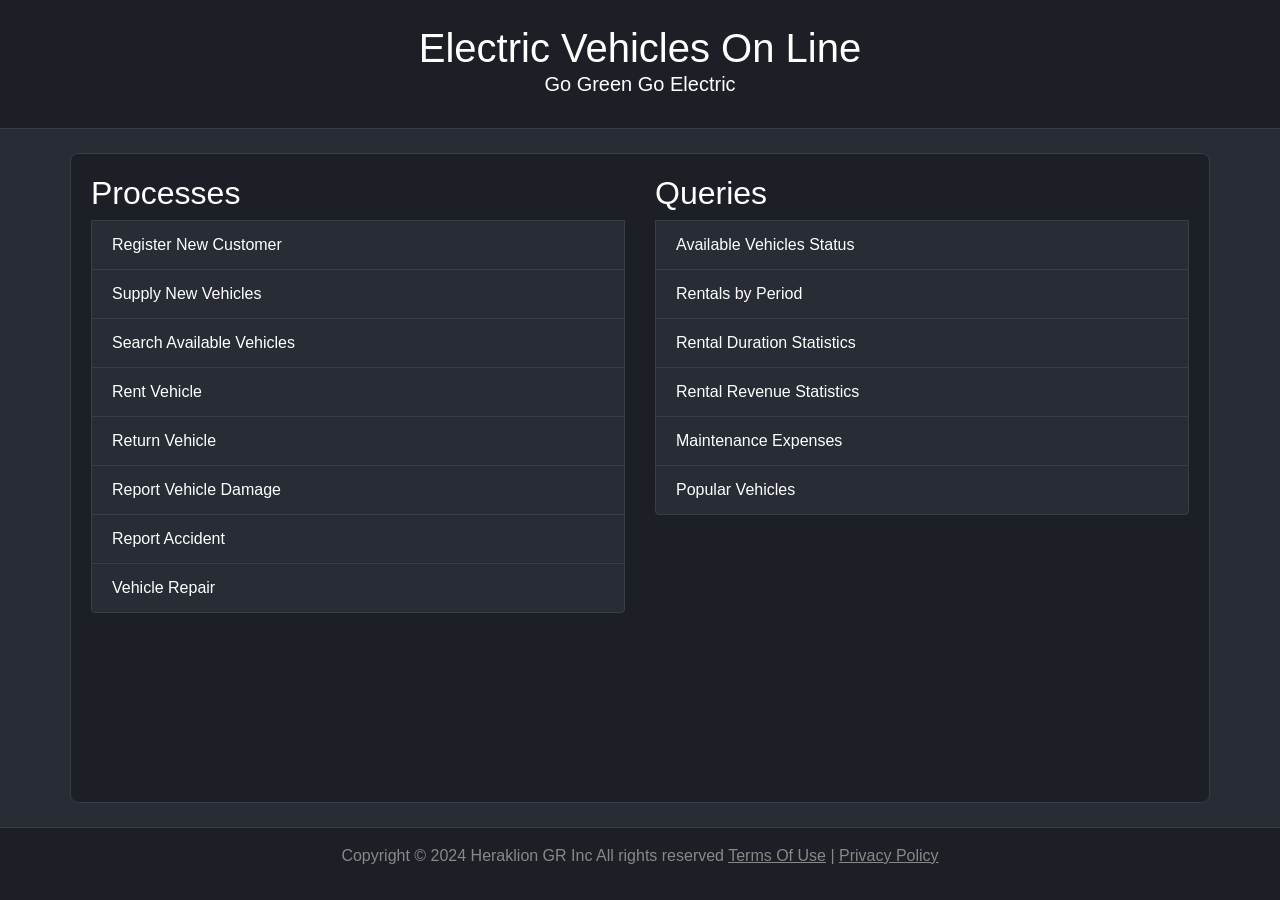
<file: src/main/webapp/index.html>
<!DOCTYPE html>
<html lang="en">

<head>
    <meta charset="UTF-8">
    <meta name="viewport" content="width=device-width, initial-scale=1.0">
    <link rel="stylesheet" href="https://stackpath.bootstrapcdn.com/bootstrap/4.3.1/css/bootstrap.min.css">
    <link rel="stylesheet" href="default.css">
    <title>Electric Vehicles On Line</title>
</head>

<body>

<header class="header text-white text-center py-4" style="background-color: #1c1f26;">
    <h1>Electric Vehicles On Line</h1>
    <h5> Go Green Go Electric </h5>
</header>

<div class="container mt-4">
    <div class="row">
        <div class="col-md-6">
            <h2>Processes</h2>
            <a class="list-group-item list-group-item-action" href="register-customer.html">Register New Customer</a>
            <a class="list-group-item list-group-item-action" href="supply-new-vehicles.html">Supply New Vehicles</a>
            <a class="list-group-item list-group-item-action" href="search-available-vehicles.html">Search Available Vehicles</a>
            <a class="list-group-item list-group-item-action" href="rent-vehicle.html">Rent Vehicle</a>
            <a class="list-group-item list-group-item-action" href="return-vehicle.html">Return Vehicle</a>
            <a class="list-group-item list-group-item-action" href="report-damage.html">Report Vehicle Damage</a>
            <a class="list-group-item list-group-item-action" href="report-accident.html">Report Accident</a>
            <a class="list-group-item list-group-item-action" href="vehicle-repair.html">Vehicle Repair</a>
        </div>

        <div class="col-md-6">
            <h2>Queries</h2>
            <a class="list-group-item list-group-item-action" href="available-vehicles-status.html">Available Vehicles Status</a>
            <a class="list-group-item list-group-item-action" href="rentals-by-period.html">Rentals by Period</a>
            <a class="list-group-item list-group-item-action" href="rental-duration-stats.html">Rental Duration Statistics</a>
            <a class="list-group-item list-group-item-action" href="rental-revenue-stats.html">Rental Revenue Statistics</a>
            <a class="list-group-item list-group-item-action" href="maintenance-expenses.html">Maintenance Expenses</a>
            <a class="list-group-item list-group-item-action" href="popular-vehicles.html">Popular Vehicles</a>
        </div>
    </div>
</div>

<footer class="footer text-white text-center py-3 mt-4" style="background-color: #1c1f26;">
    <p class="footer-text">Copyright &copy; 2024 Heraklion GR Inc All rights reserved
        <u class="footer-text">Terms Of Use</u> |
        <u class="footer-text">Privacy Policy</u>
    </p>
</footer>

</body>

</html>
</file>
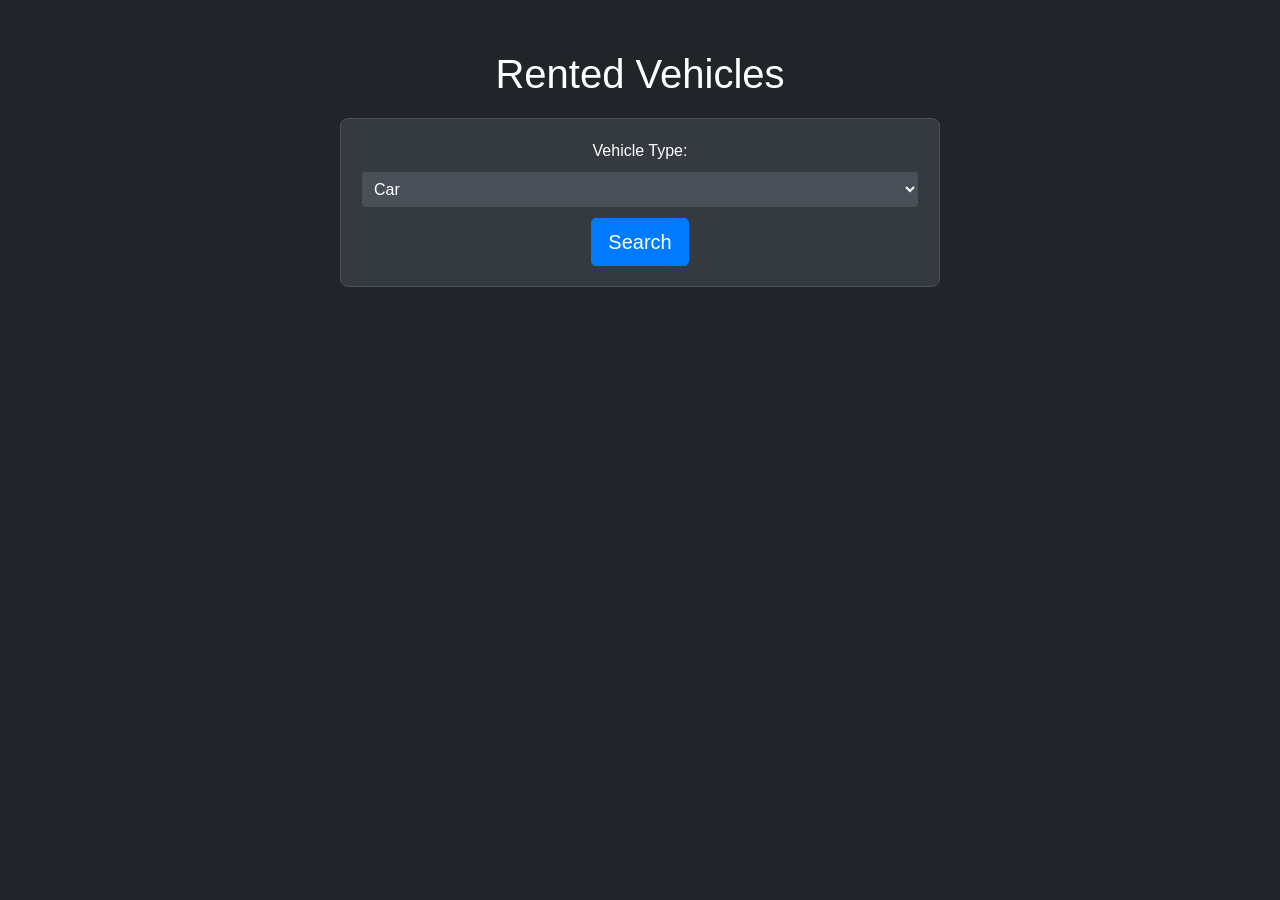
<file: src/main/webapp/available-vehicles-status.html>
<!DOCTYPE html>
<html lang="en">

<head>
    <meta charset="UTF-8">
    <meta name="viewport" content="width=device-width, initial-scale=1.0">
    <title>Rented Vehicles</title>
    <link rel="stylesheet" href="https://stackpath.bootstrapcdn.com/bootstrap/4.3.1/css/bootstrap.min.css">
    <link rel="stylesheet" href="style.css">
</head>

<body>
	<div class="container">
        <h1>Rented Vehicles</h1>
        <form action="/model/AvailableVehiclesServlet" method="post">
    		<label for="vehicleType">Vehicle Type:</label>
    		<select id="vehicleType" name="vehicleType" required>
        		<option value="Car" selected>Car</option>
        		<option value="Motorbike">Motorbike</option>
        		<option value="Scooter">Scooter</option>
        		<option value="Bicycle">Bicycle</option>
    		</select>
            <button type="submit" class="btn btn-primary btn-lg">Search</button>
        </form>
    </div>
</body>

</html>
</file>
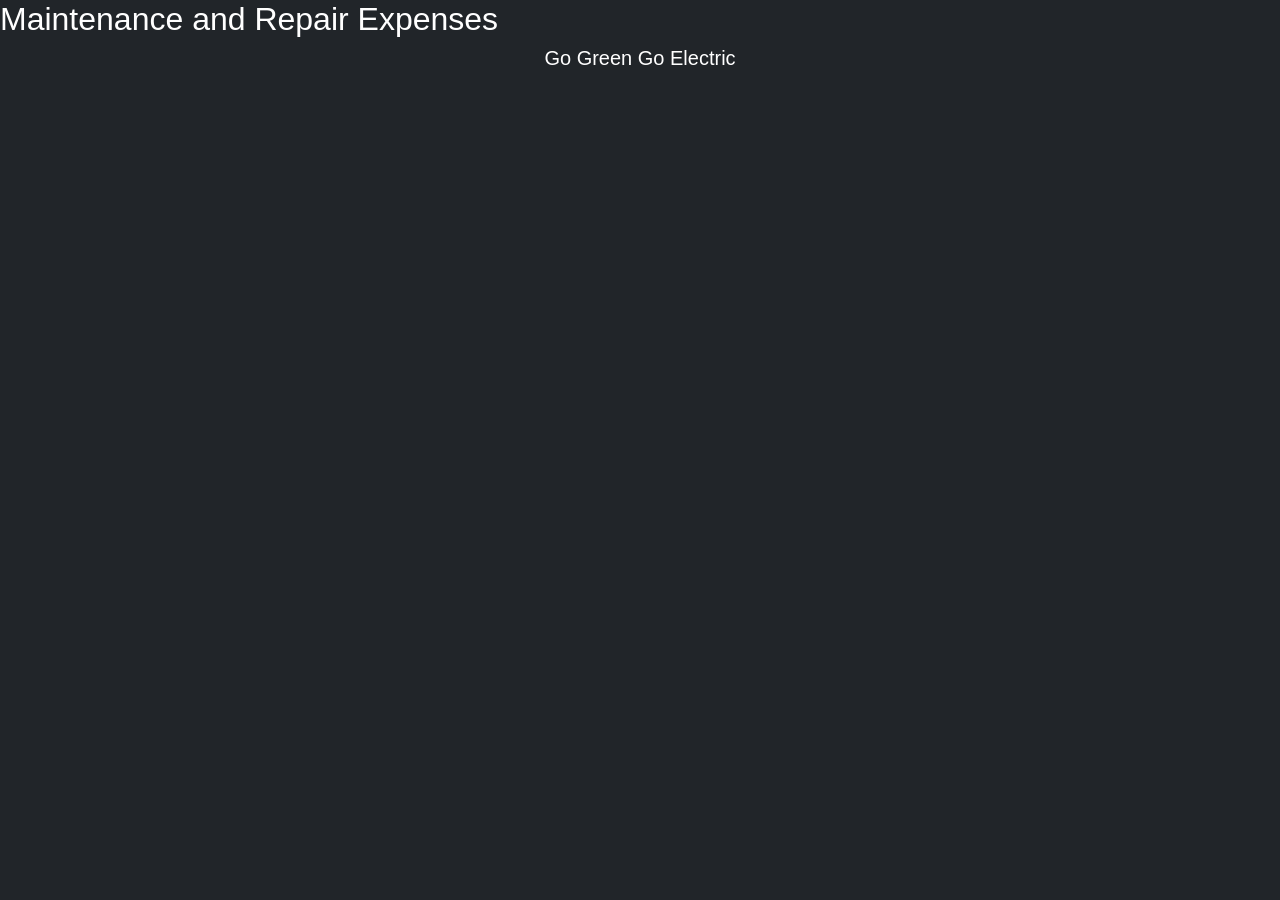
<file: src/main/webapp/maintenance-expenses.html>
<!DOCTYPE html>
<html lang="en">
<head>
    <meta charset="UTF-8">
    <meta name="viewport" content="width=device-width, initial-scale=1.0">
    <title>Maintenance and Repair Expenses</title>
    <link rel="stylesheet" href="https://stackpath.bootstrapcdn.com/bootstrap/4.3.1/css/bootstrap.min.css">
    <link rel="stylesheet" href="style.css">
</head>
<body>
<h2>Maintenance and Repair Expenses</h2>
<h5>Go Green Go Electric</h5>

<div class="expenses-container">
    <!-- Dynamic content will be added here -->
    <!--
    <div class="expenses-item">
        <h3>Time Period</h3>
        <p>Total Expenses: $5000</p>
    </div>
    -->
</div>
</body>
</html>
</file>
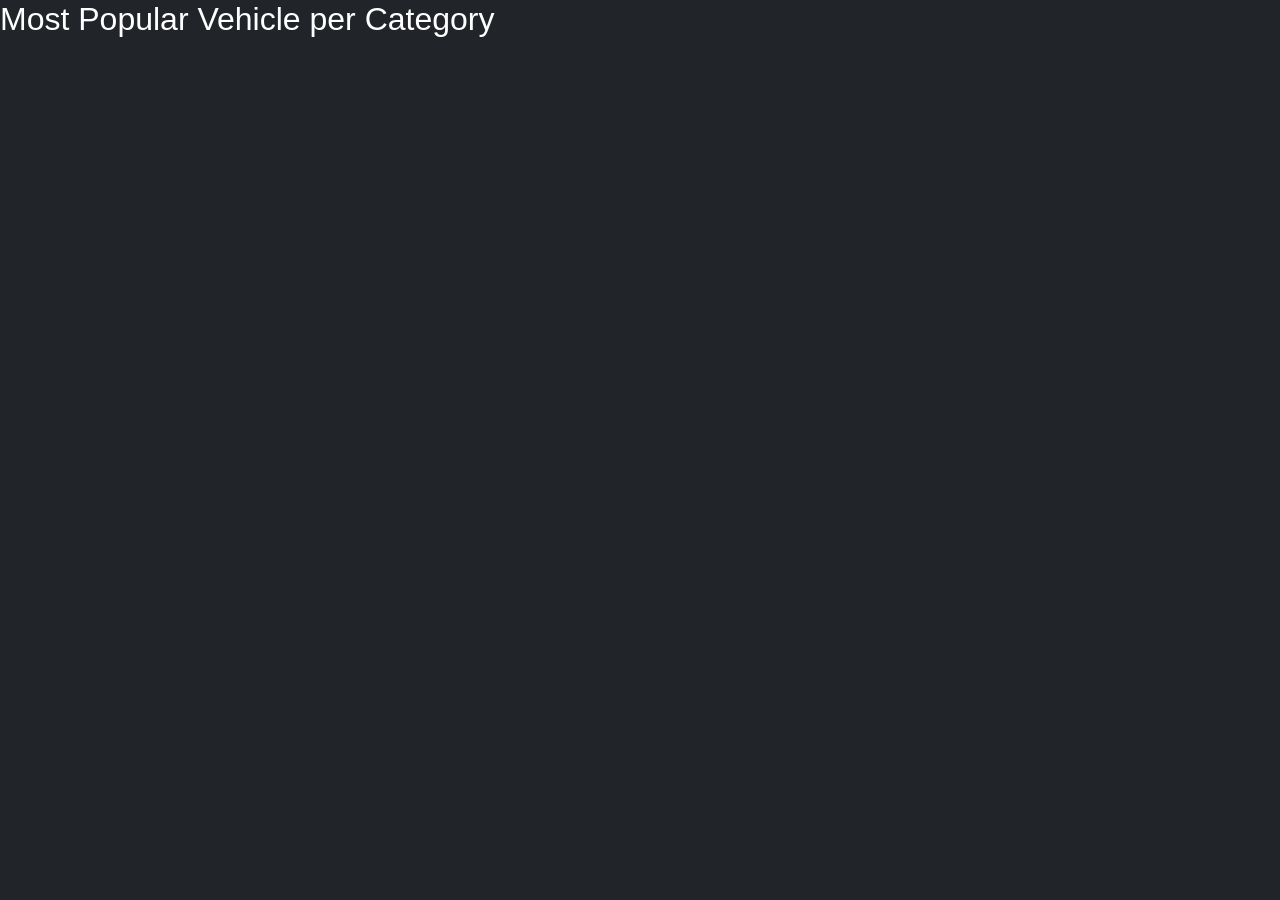
<file: src/main/webapp/popular-vehicles.html>
<!DOCTYPE html>
<html lang="en">
<head>
    <meta charset="UTF-8">
    <meta name="viewport" content="width=device-width, initial-scale=1.0">
    <title>Most Popular Vehicle per Category</title>
    <link rel="stylesheet" href="https://stackpath.bootstrapcdn.com/bootstrap/4.3.1/css/bootstrap.min.css">
    <link rel="stylesheet" href="style.css">
</head>
<body>
<h2>Most Popular Vehicle per Category</h2>

<div class="popular-vehicles-container">
    <!-- Dynamic content will be added here -->
    <!--
    <div class="popular-vehicle-item">
        <h3>Category Name</h3>
        <p>Most Popular Vehicle: Vehicle Name</p>
        <p>Rentals: 10 times</p>
    </div>
    -->
</div>
</body>
</html>
</file>
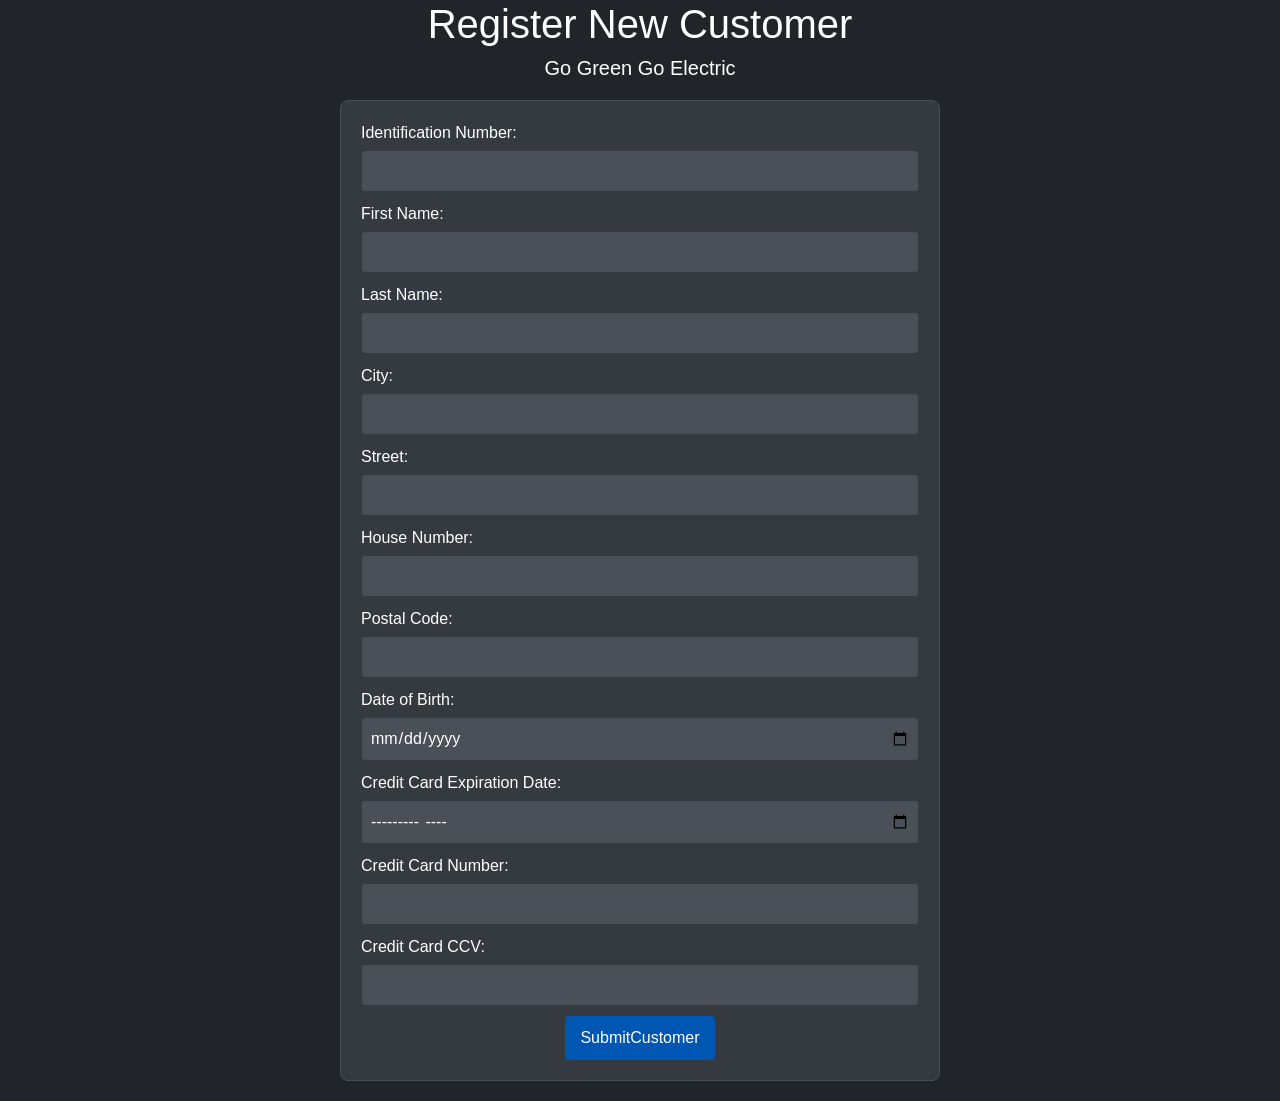
<file: src/main/webapp/register-customer.html>
<!DOCTYPE html>
<html lang="en">

<head>
    <meta charset="UTF-8">
    <meta name="viewport" content="width=device-width, initial-scale=1.0">
    <title>Register New Customer</title>
    <link rel="stylesheet" href="https://stackpath.bootstrapcdn.com/bootstrap/4.3.1/css/bootstrap.min.css">
    <link rel="stylesheet" href="style.css">
</head>

<body>
<h1>Register New Customer</h1>
<h5>Go Green Go Electric</h5>

<form id=CustomerForm action="/model/CustomerServelet" method="post">
    <!-- Left Column -->
    <div class="form-column">
        <label for="clientIdentification">Identification Number:</label>
        <input type="text" id="clientIdentification" name="clientIdentification" required>

        <label for="clientFirstName">First Name:</label>
        <input type="text" id="clientFirstName" name="clientFirstName" required>

        <label for="clientLastName">Last Name:</label>
        <input type="text" id="clientLastName" name="clientLastName" required>

        <label for="clientCity">City:</label>
        <input type="text" id="clientCity" name="clientCity" required>

        <label for="clientStreet">Street:</label>
        <input type="text" id="clientStreet" name="clientStreet" required>

        <label for="clientHouseNumber">House Number:</label>
        <input type="text" id="clientHouseNumber" name="clientHouseNumber" required>

        <label for="clientPostalCode">Postal Code:</label>
        <input type="text" id="clientPostalCode" name="clientPostalCode" required>
    </div>

    <!-- Right Column -->
    <div class="form-column">
        <label>Date of Birth:</label>
        <input type="date" id="clientBirthDate" name="clientBirthDate" required>

        <label for="clientCreditCardExpDate">Credit Card Expiration Date:</label>
        <input type="month" id="clientCreditCardExpDate" name="clientCreditCardExpDate" required>

        <label for="clientCreditCardNumber">Credit Card Number:</label>
        <input type="text" id="clientCreditCardNumber" name="clientCreditCardNumber" required>

        <label for="clientCreditCardCCV">Credit Card CCV:</label>
        <input type="text" id="clientCreditCardCCV" name="clientCreditCardCCV" required>
    </div>

	<button type="submit" name="Submit">SubmitCustomer</button>
</form>
</body>

</html>
</file>
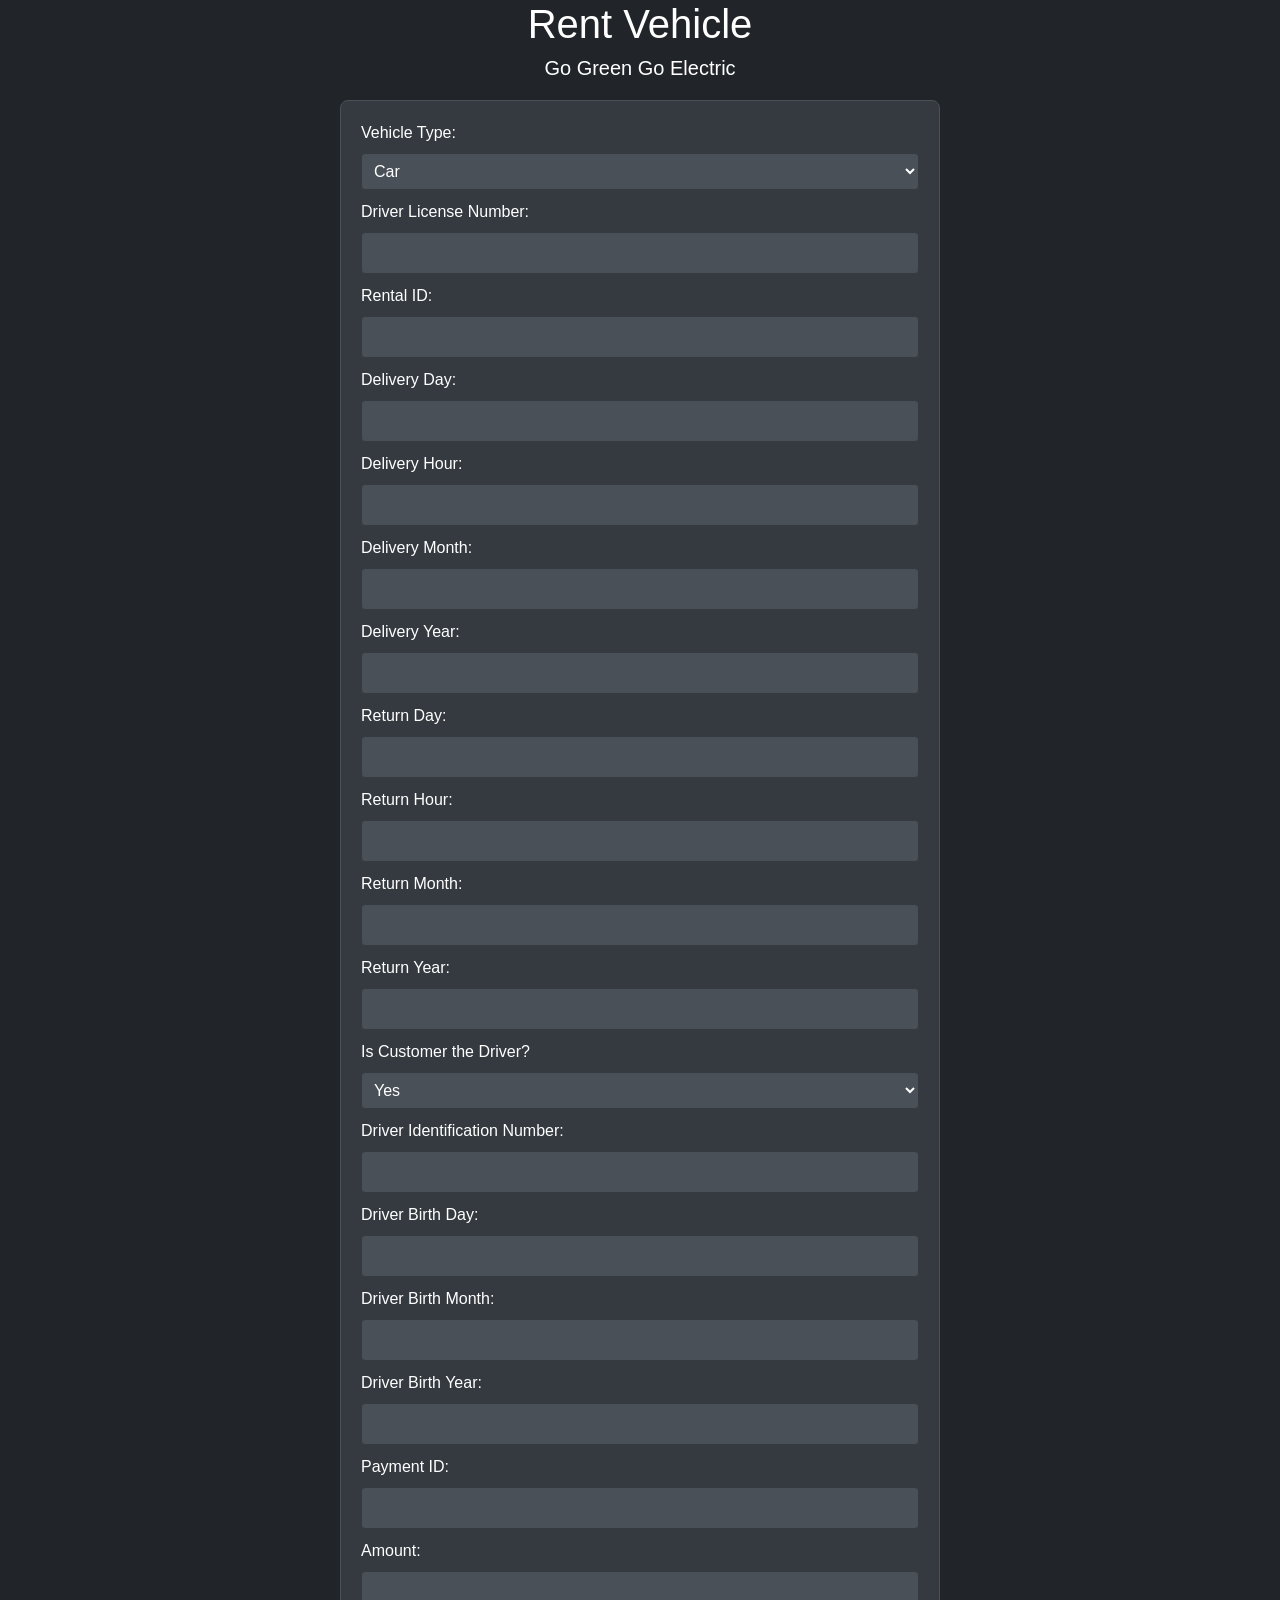
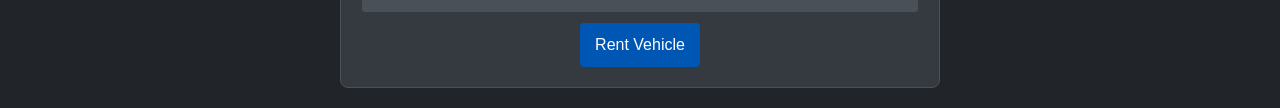
<file: src/main/webapp/rent-vehicle.html>
<!DOCTYPE html>
<html lang="en">

<head>
    <meta charset="UTF-8">
    <meta name="viewport" content="width=device-width, initial-scale=1.0">
    <title>Rent Vehicle</title>
    <link rel="stylesheet" href="https://stackpath.bootstrapcdn.com/bootstrap/4.3.1/css/bootstrap.min.css">
    <link rel="stylesheet" href="style.css">
</head>

<body>
<h1>Rent Vehicle</h1>
<h5>Go Green Go Electric</h5>

<form action="/process-rental" method="post">
    <label for="vehicleType">Vehicle Type:</label>
    <select id="vehicleType" name="vehicleType" required>
        <option value="Car">Car</option>
        <option value="Motorbike">Motorbike</option>
    </select>

    <label for="driverLicenseNumber">Driver License Number:</label>
    <input type="text" id="driverLicenseNumber" name="driverLicenseNumber" required>

    <label for="rentalId">Rental ID:</label>
    <input type="text" id="rentalId" name="rentalId" required>

    <label for="deliveryDay">Delivery Day:</label>
    <input type="text" id="deliveryDay" name="deliveryDay" required>

    <label for="deliveryHour">Delivery Hour:</label>
    <input type="text" id="deliveryHour" name="deliveryHour" required>

    <label for="deliveryMonth">Delivery Month:</label>
    <input type="text" id="deliveryMonth" name="deliveryMonth" required>

    <label for="deliveryYear">Delivery Year:</label>
    <input type="text" id="deliveryYear" name="deliveryYear" required>

    <label for="returnDay">Return Day:</label>
    <input type="text" id="returnDay" name="returnDay" required>

    <label for="returnHour">Return Hour:</label>
    <input type="text" id="returnHour" name="returnHour" required>

    <label for="returnMonth">Return Month:</label>
    <input type="text" id="returnMonth" name="returnMonth" required>

    <label for="returnYear">Return Year:</label>
    <input type="text" id="returnYear" name="returnYear" required>

    <label for="isCustomerDriver">Is Customer the Driver?</label>
    <select id="isCustomerDriver" name="isCustomerDriver" required>
        <option value="Yes">Yes</option>
        <option value="No">No</option>
    </select>

    <label for="driverIdentificationNumber">Driver Identification Number:</label>
    <input type="text" id="driverIdentificationNumber" name="driverIdentificationNumber">

    <label for="driverBirthDay">Driver Birth Day:</label>
    <input type="text" id="driverBirthDay" name="driverBirthDay">

    <label for="driverBirthMonth">Driver Birth Month:</label>
    <input type="text" id="driverBirthMonth" name="driverBirthMonth">

    <label for="driverBirthYear">Driver Birth Year:</label>
    <input type="text" id="driverBirthYear" name="driverBirthYear">

    <label for="paymentId">Payment ID:</label>
    <input type="text" id="paymentId" name="paymentId" required>

    <label for="amount">Amount:</label>
    <input type="text" id="amount" name="amount" required>

    <button type="submit">Rent Vehicle</button>
</form>
</body>

</html>
</file>
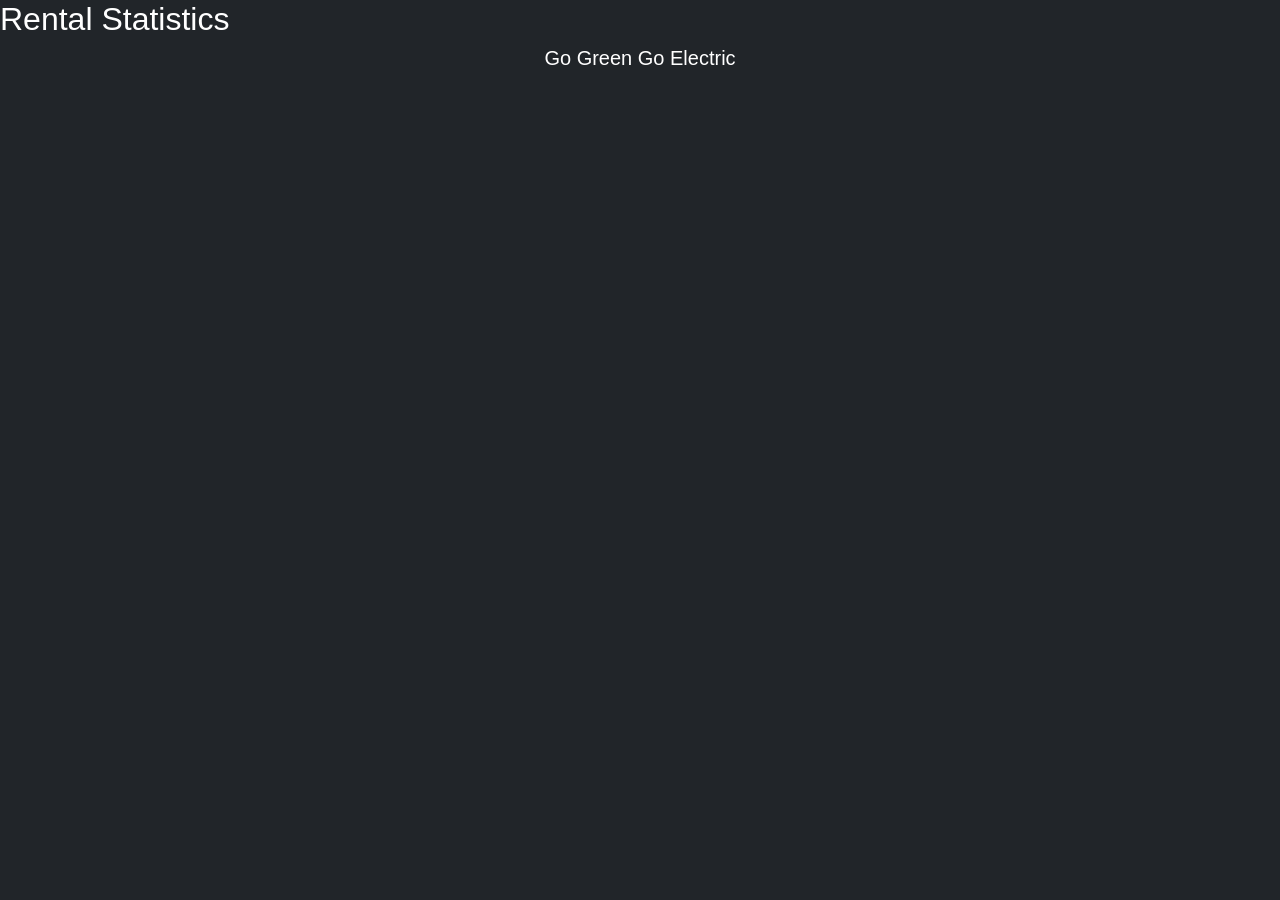
<file: src/main/webapp/rental-duration-stats.html>
<!DOCTYPE html>
<html lang="en">
<head>
  <meta charset="UTF-8">
  <meta name="viewport" content="width=device-width, initial-scale=1.0">
  <title>Rental Statistics</title>
  <link rel="stylesheet" href="https://stackpath.bootstrapcdn.com/bootstrap/4.3.1/css/bootstrap.min.css">
  <link rel="stylesheet" href="style.css">
</head>
<body>
<h2>Rental Statistics</h2>
<h5>Go Green Go Electric</h5>

<div class="statistics-container">
  <!-- Dynamic content will be added here -->
  <!-- Example statistics item -->
  <!--
  <div class="statistics-item">
      <h3>Vehicle Category</h3>
      <p>Maximum Duration: 10 days</p>
      <p>Minimum Duration: 2 days</p>
      <p>Average Duration: 6 days</p>
  </div>
  -->
</div>
</body>
</html>
</file>
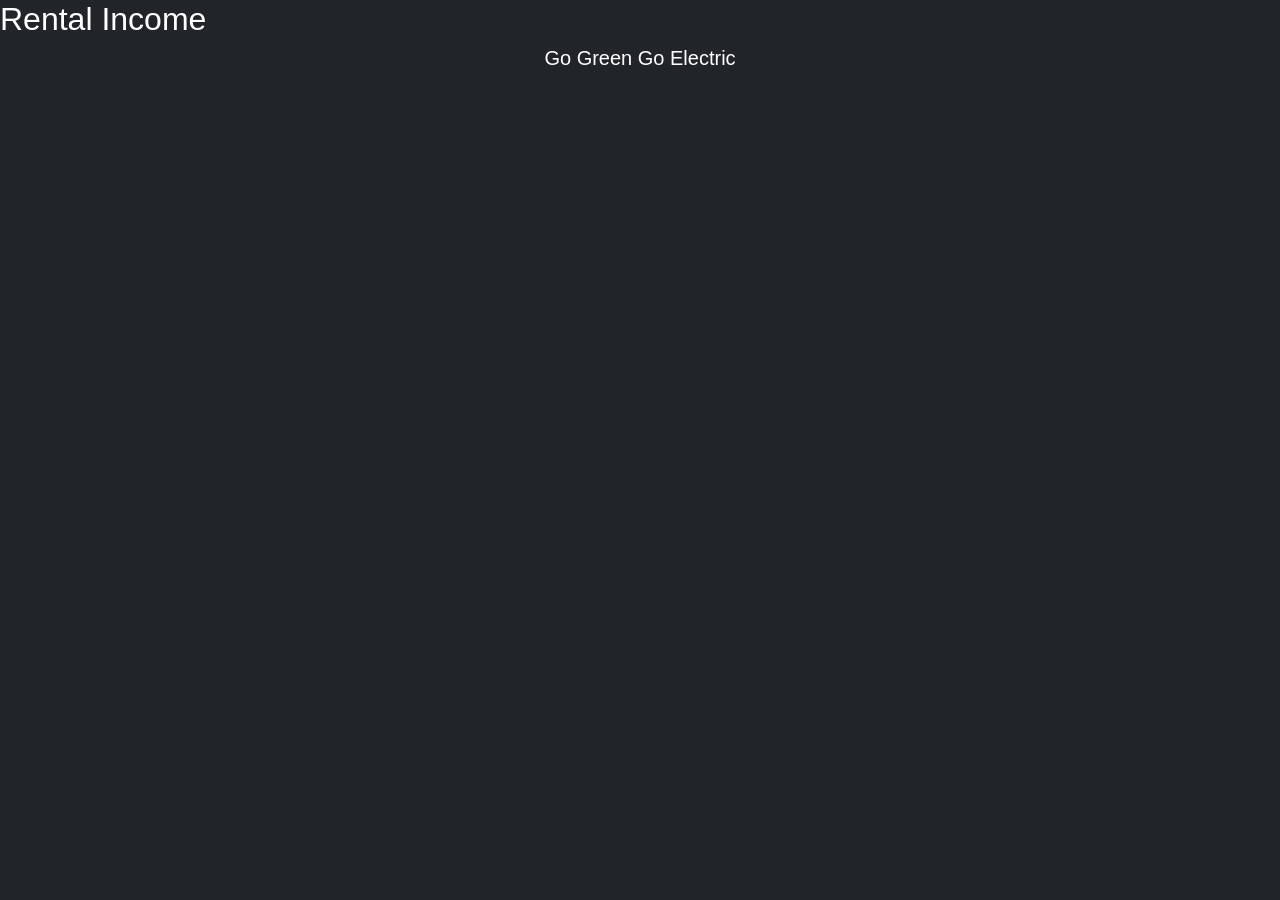
<file: src/main/webapp/rental-revenue-stats.html>
<!DOCTYPE html>
<html lang="en">
<head>
    <meta charset="UTF-8">
    <meta name="viewport" content="width=device-width, initial-scale=1.0">
    <title>Rental Income</title>
    <link rel="stylesheet" href="https://stackpath.bootstrapcdn.com/bootstrap/4.3.1/css/bootstrap.min.css">
    <link rel="stylesheet" href="style.css">
</head>
<body>
<h2>Rental Income</h2>
<h5>Go Green Go Electric</h5>

<div class="income-container">
    <!-- Dynamic content will be added here -->
    <!--
    <div class="income-item">
        <h3>Time Period</h3>
        <p>Category 1: $1000</p>
        <p>Category 2: $1500</p>
        <p>Category 3: $800</p>
    </div>
    -->
</div>
</body>
</html>
</file>
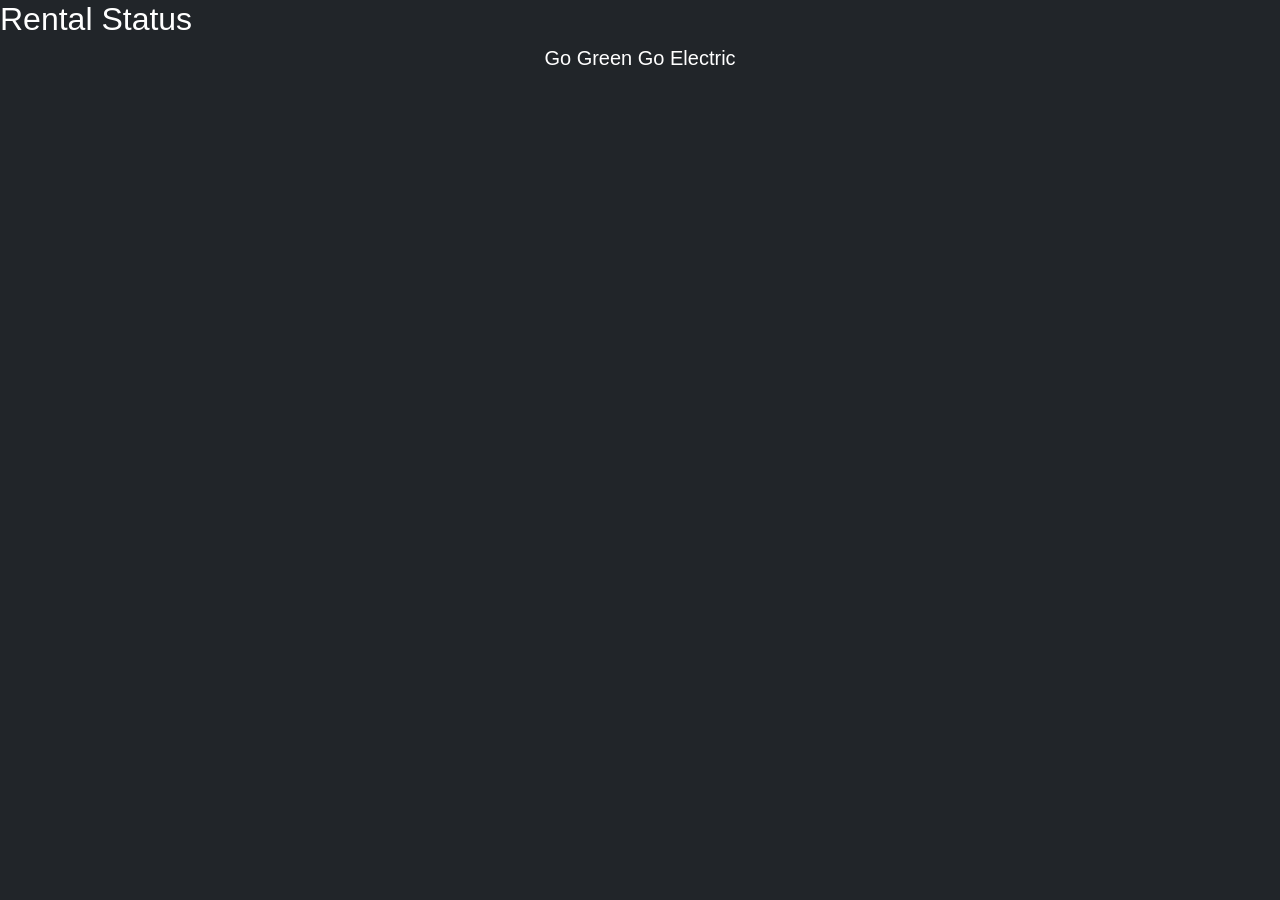
<file: src/main/webapp/rentals-by-period.html>
<!DOCTYPE html>
<html lang="en">
<head>
    <meta charset="UTF-8">
    <meta name="viewport" content="width=device-width, initial-scale=1.0">
    <title>Rental Status</title>
    <link rel="stylesheet" href="https://stackpath.bootstrapcdn.com/bootstrap/4.3.1/css/bootstrap.min.css">
    <link rel="stylesheet" href="style.css">
</head>
<body>
<h2>Rental Status</h2>
<h5>Go Green Go Electric</h5>

<div class="rental-container">
    <!-- Dynamic content will be added here -->

</div>
</body>
</html>
</file>
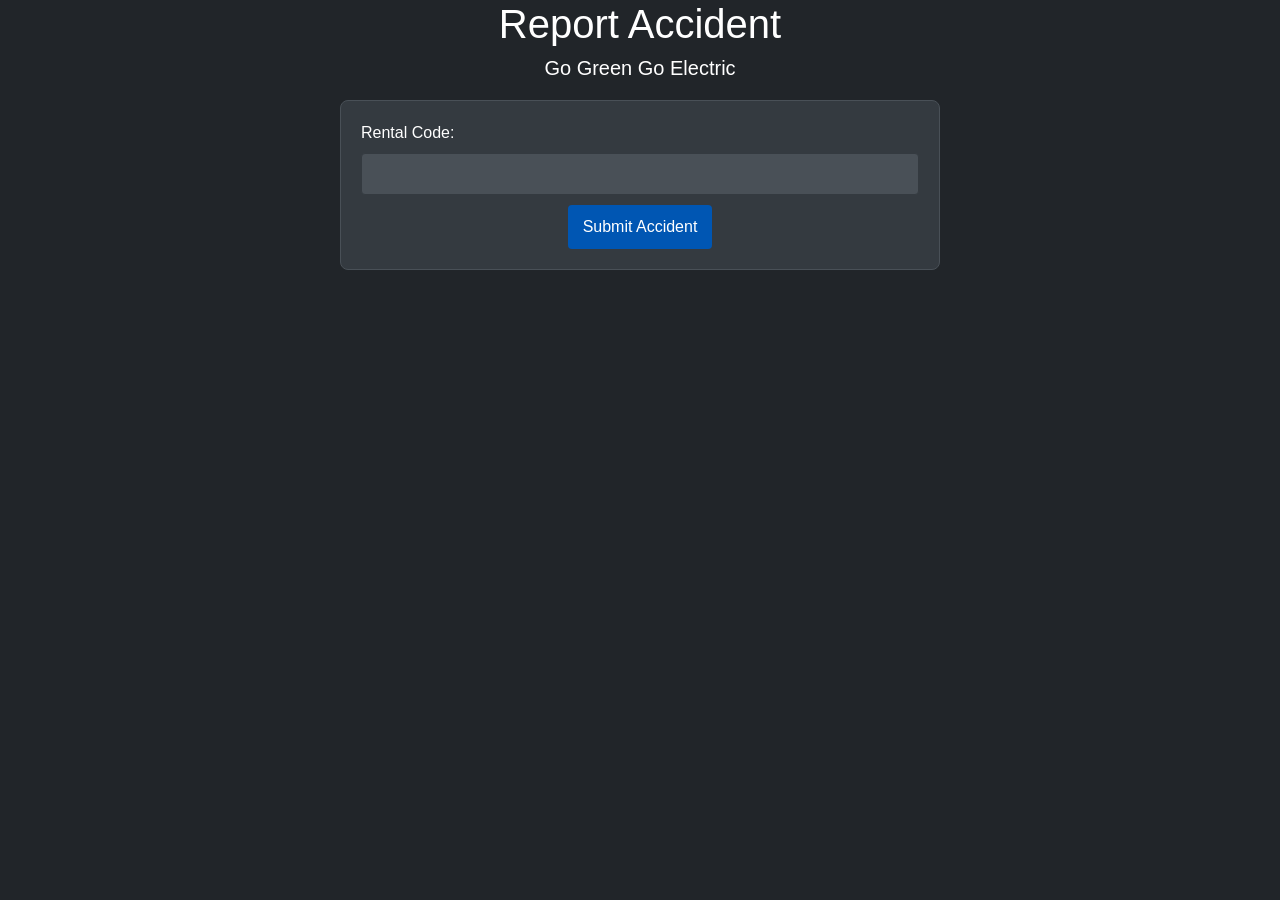
<file: src/main/webapp/report-accident.html>
<!DOCTYPE html>
<html lang="en">
<head>
    <meta charset="UTF-8">
    <meta name="viewport" content="width=device-width, initial-scale=1.0">
    <title>Report Accident</title>
    <link rel="stylesheet" href="https://stackpath.bootstrapcdn.com/bootstrap/4.3.1/css/bootstrap.min.css">
    <link rel="stylesheet" href="style.css">
</head>
<body>
<h1>Report Accident</h1>
<h5>Go Green Go Electric</h5>

<form action="/process-accident-report" method="post">
    <label for="rentalId">Rental Code:</label>
    <input type="text" id="rentalId" name="rentalId" required>

    <button type="submit">Submit Accident</button>
</form>
</body>
</html>
</file>
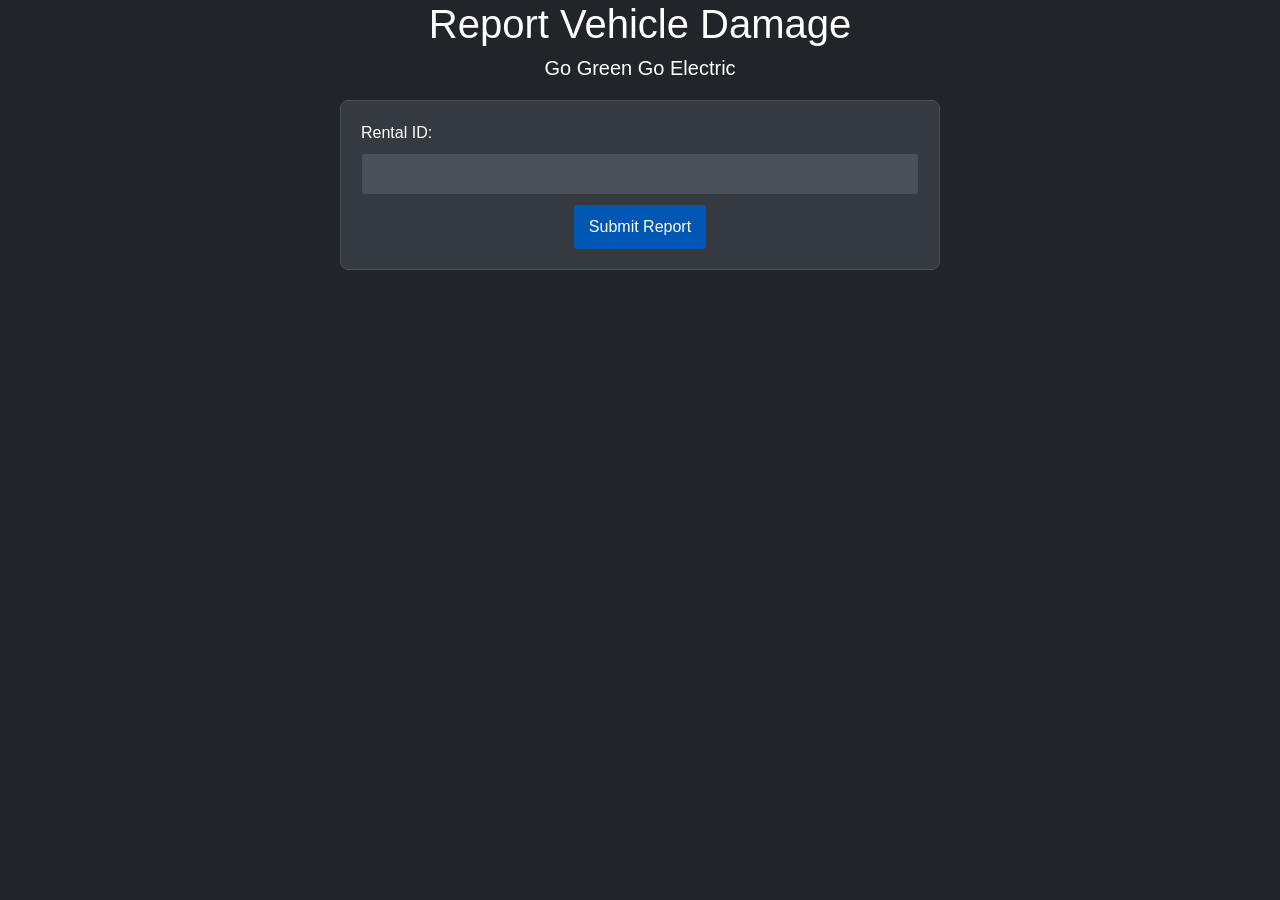
<file: src/main/webapp/report-damage.html>
<!DOCTYPE html>
<html lang="en">
<head>
    <meta charset="UTF-8">
    <meta name="viewport" content="width=device-width, initial-scale=1.0">
    <title>Report Vehicle Damage</title>
    <link rel="stylesheet" href="https://stackpath.bootstrapcdn.com/bootstrap/4.3.1/css/bootstrap.min.css">
    <link rel="stylesheet" href="style.css">
</head>
<body>
<h1>Report Vehicle Damage</h1>
<h5>Go Green Go Electric</h5>

<form action="/process-damage-report" method="post">
    <label for="rentalId">Rental ID:</label>
    <input type="text" id="rentalId" name="rentalId" required>


    <button type="submit">Submit Report</button>
</form>
</body>
</html>
</file>
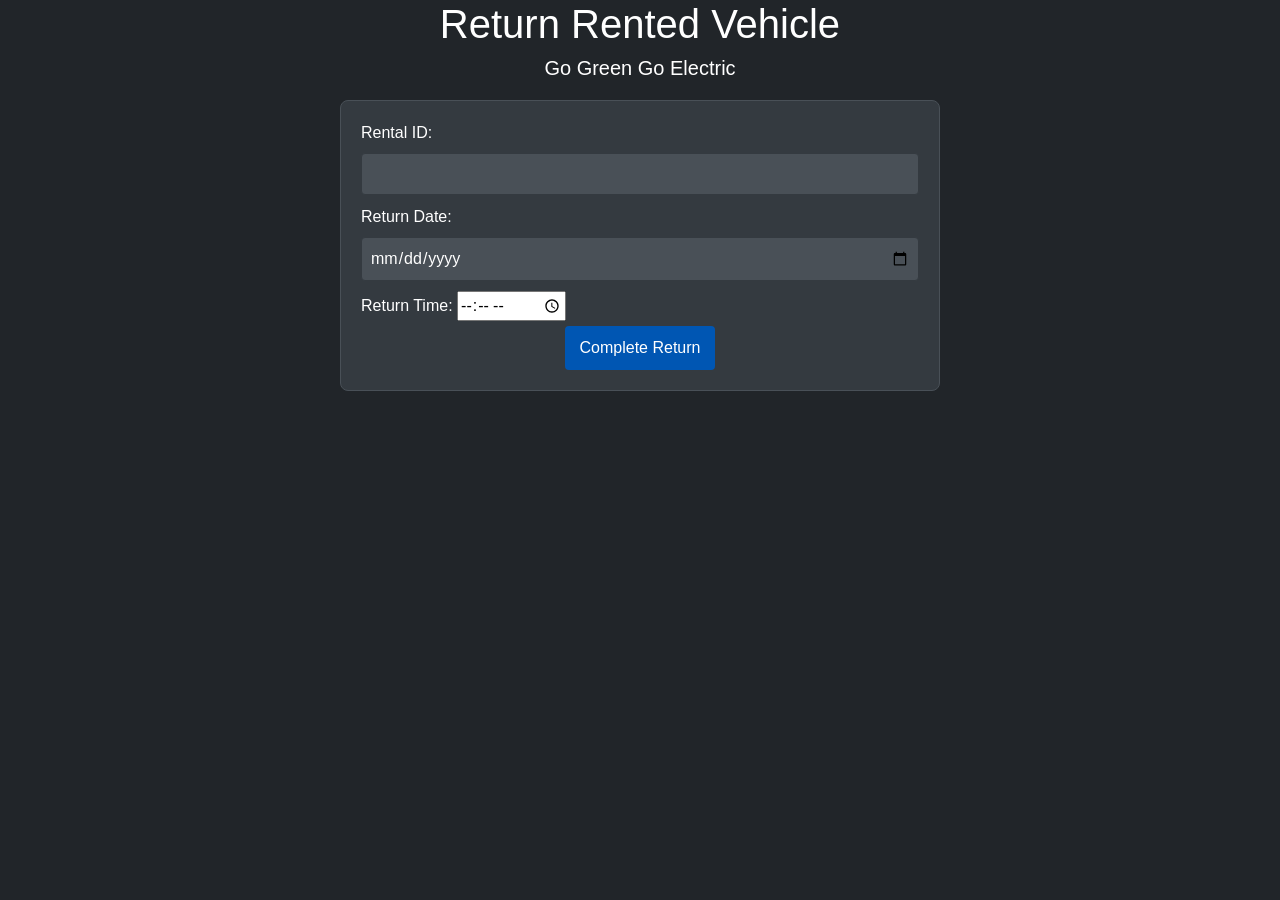
<file: src/main/webapp/return-vehicle.html>
<!DOCTYPE html>
<html lang="en">
<head>
    <meta charset="UTF-8">
    <meta name="viewport" content="width=device-width, initial-scale=1.0">
    <title>Return Rented Vehicle</title>
    <link rel="stylesheet" href="https://stackpath.bootstrapcdn.com/bootstrap/4.3.1/css/bootstrap.min.css">
    <link rel="stylesheet" href="style.css">
</head>
<body>
<h1>Return Rented Vehicle</h1>
<h5>Go Green Go Electric</h5>

<form action="/process-return" method="post">
    <label for="rentalId">Rental ID:</label>
    <input type="text" id="rentalId" name="rentalId" required>

    <label for="returnDate">Return Date:</label>
    <input type="date" id="returnDate" name="returnDate" required>

    <label for="returnTime">Return Time:</label>
    <input type="time" id="returnTime" name="returnTime" required>

    <button type="submit">Complete Return</button>
</form>
</body>
</html>
</file>
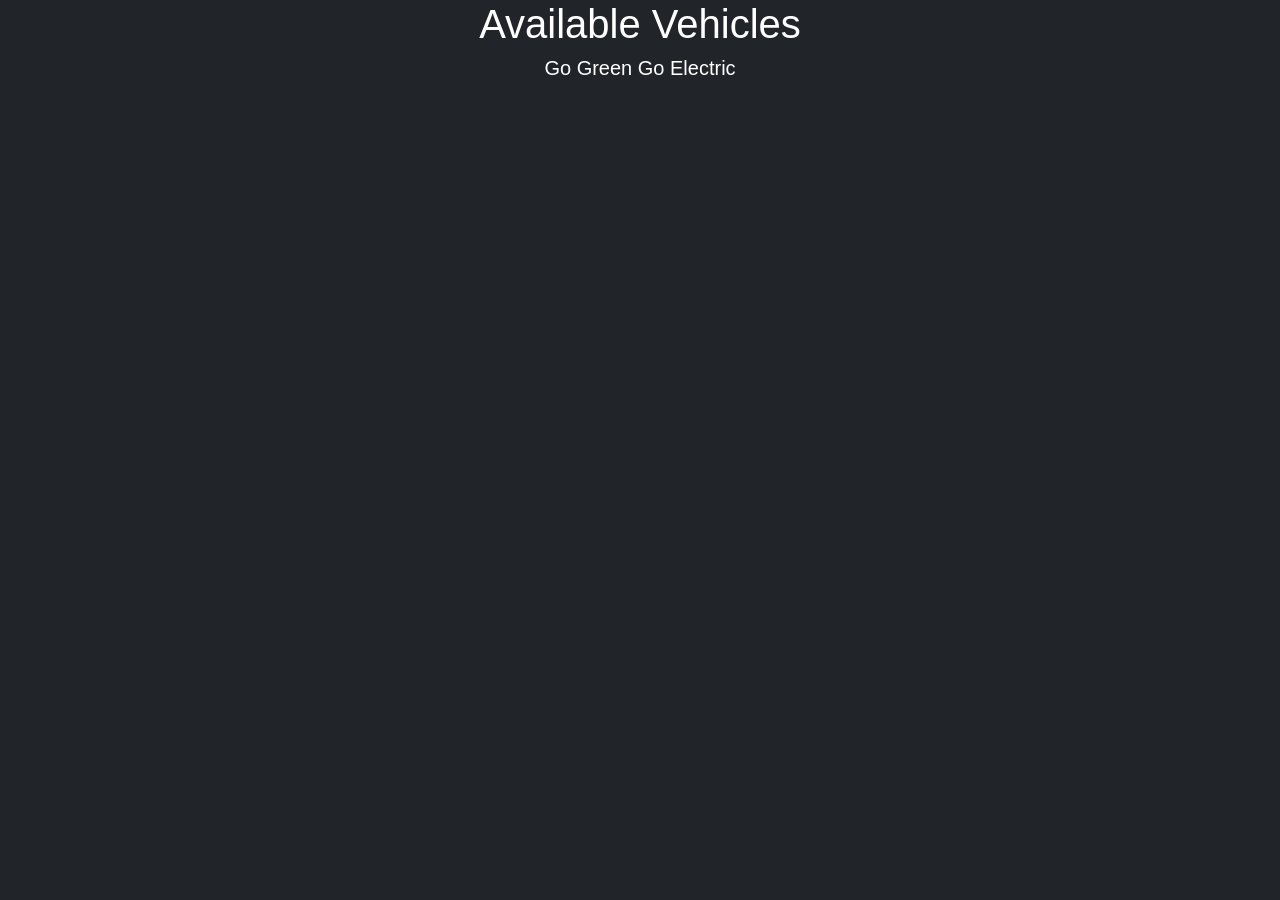
<file: src/main/webapp/search-available-vehicles.html>
<!DOCTYPE html>
<html lang="en">
<head>
    <meta charset="UTF-8">
    <meta name="viewport" content="width=device-width, initial-scale=1.0">
    <title>Search Available Vehicles</title>
    <link rel="stylesheet" href="https://stackpath.bootstrapcdn.com/bootstrap/4.3.1/css/bootstrap.min.css">
    <link rel="stylesheet" href="style.css">
</head>
<body>
<h1>Available Vehicles</h1>
<h5>Go Green Go Electric</h5>

<ul id="availableVehiclesList">
    <!-- Vehicle details will be dynamically added here -->
</ul>

</body>
</html>
</file>
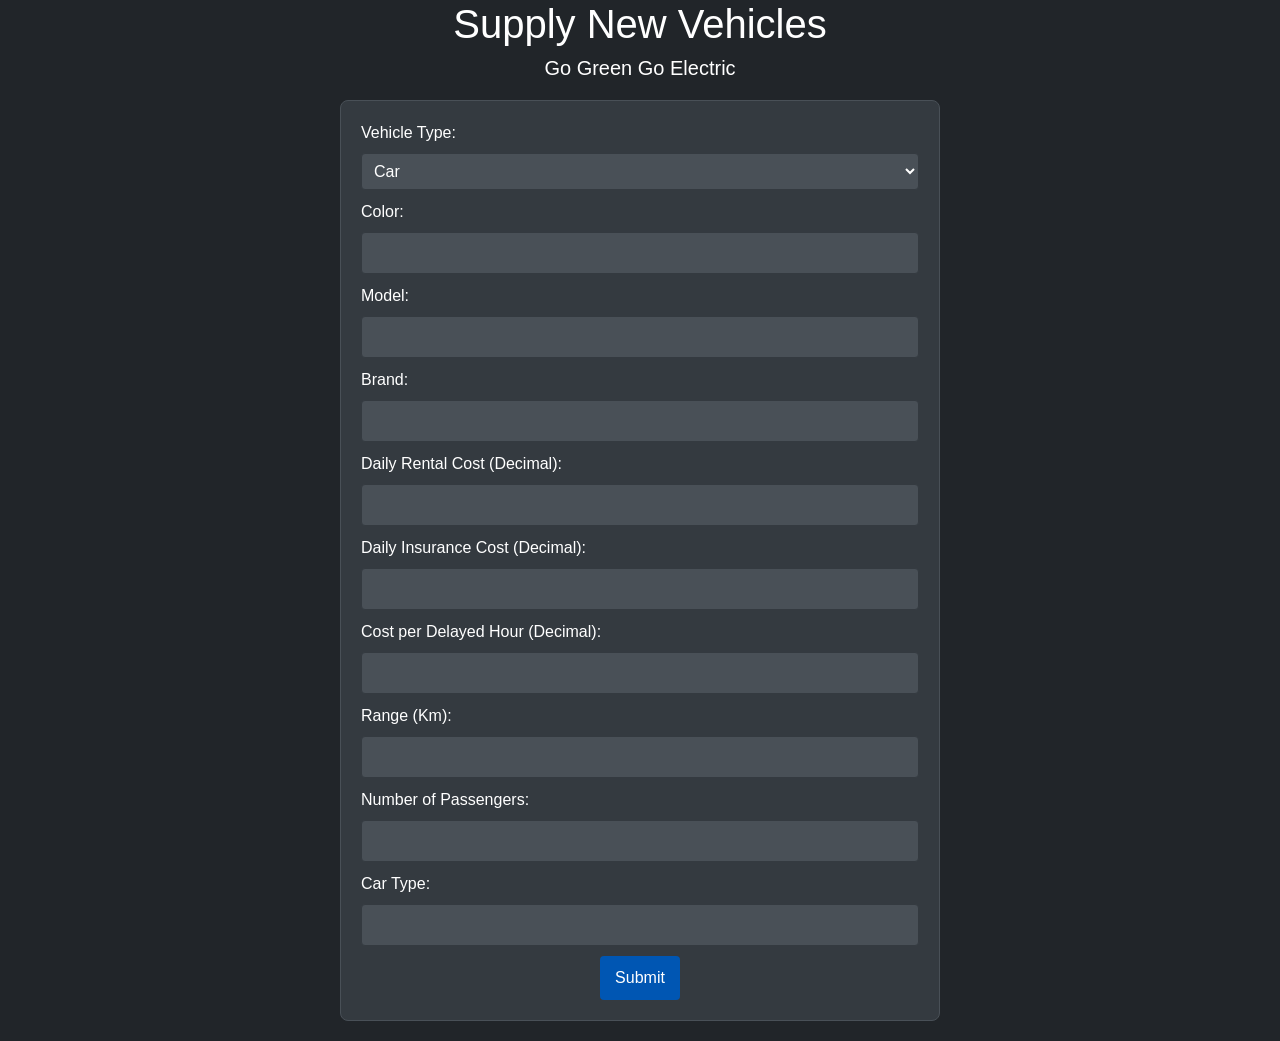
<file: src/main/webapp/supply-new-vehicles.html>
<!DOCTYPE html>
<html lang="en">
<head>
    <meta charset="UTF-8">
    <meta name="viewport" content="width=device-width, initial-scale=1.0">
    <title>Supply New Vehicles</title>
    <link rel="stylesheet" href="https://stackpath.bootstrapcdn.com/bootstrap/4.3.1/css/bootstrap.min.css">
    <link rel="stylesheet" href="style.css">
</head>
<body>
<h1>Supply New Vehicles</h1>
<h5>Go Green Go Electric</h5>

<form id=VehicleForm action="/model/VehicleServlet" method="post">

    <label for="vehicleType">Vehicle Type:</label>
    <select id="vehicleType" name="vehicleType" required>
        <option value="Car" selected>Car</option>
        <option value="Motorbike">Motorbike</option>
        <option value="Scooter">Scooter</option>
        <option value="Bicycle">Bicycle</option>
    </select>

    <label for="vehicleColor">Color:</label>
    <input type="text" id="vehicleColor" name="vehicleColor" required>

    <label for="vehicleModel">Model:</label>
    <input type="text" id="vehicleModel" name="vehicleModel" required>

    <label for="vehicleBrand">Brand:</label>
    <input type="text" id="vehicleBrand" name="vehicleBrand" required>

    <label for="dailyRentalCost">Daily Rental Cost (Decimal):</label>
    <input type="text" id="dailyRentalCost" name="dailyRentalCost" required>

    <label for="dailyInsuranceCost">Daily Insurance Cost (Decimal):</label>
    <input type="text" id="dailyInsuranceCost" name="dailyInsuranceCost" required>

    <label for="hourlyDelayedCost">Cost per Delayed Hour (Decimal):</label>
    <input type="text" id="hourlyDelayedCost" name="hourlyDelayedCost" required>

    <label for="rangeInKilometers">Range (Km):</label>
    <input type="text" id="rangeInKilometers" name="rangeInKilometers" required>

    <label for="numberOfPassengers">Number of Passengers:</label>
    <input type="text" id="numberOfPassengers" name="numberOfPassengers" required>

    <label for="carType">Car Type:</label>
    <input type="text" id="carType" name="carType" required>

    <!-- Additional field for unique number if the vehicle is unregistered -->
    <div id="unregisteredFields" style="display: none;">
        <label for="uniqueNumber">Unique Number:</label>
        <input type="text" id="uniqueNumber" name="uniqueNumber" required>
    </div>

    <!-- Additional field for register number if the vehicle is unregistered -->
    <div id="registeredFields" style="display: none;">
        <label for="registered">Registration Number:</label>
        <input type="text" id="registration" name="registration" required>
    </div>

    <button type="submit">Submit</button>
</form>

<script>
    // Show/hide the registration number and unique number fields based on the selected status
    document.getElementById('vehicleStatus').addEventListener('change', function() {
        var registeredFields = document.getElementById('registeredFields');
        var unregisteredFields = document.getElementById('unregisteredFields');

        if (this.value === 'registered') {
            registeredFields.style.display = 'block';
            unregisteredFields.style.display = 'none';
        } else {
            registeredFields.style.display = 'none';
            unregisteredFields.style.display = 'block';
        }
    });
</script>
</body>
</html>
</file>
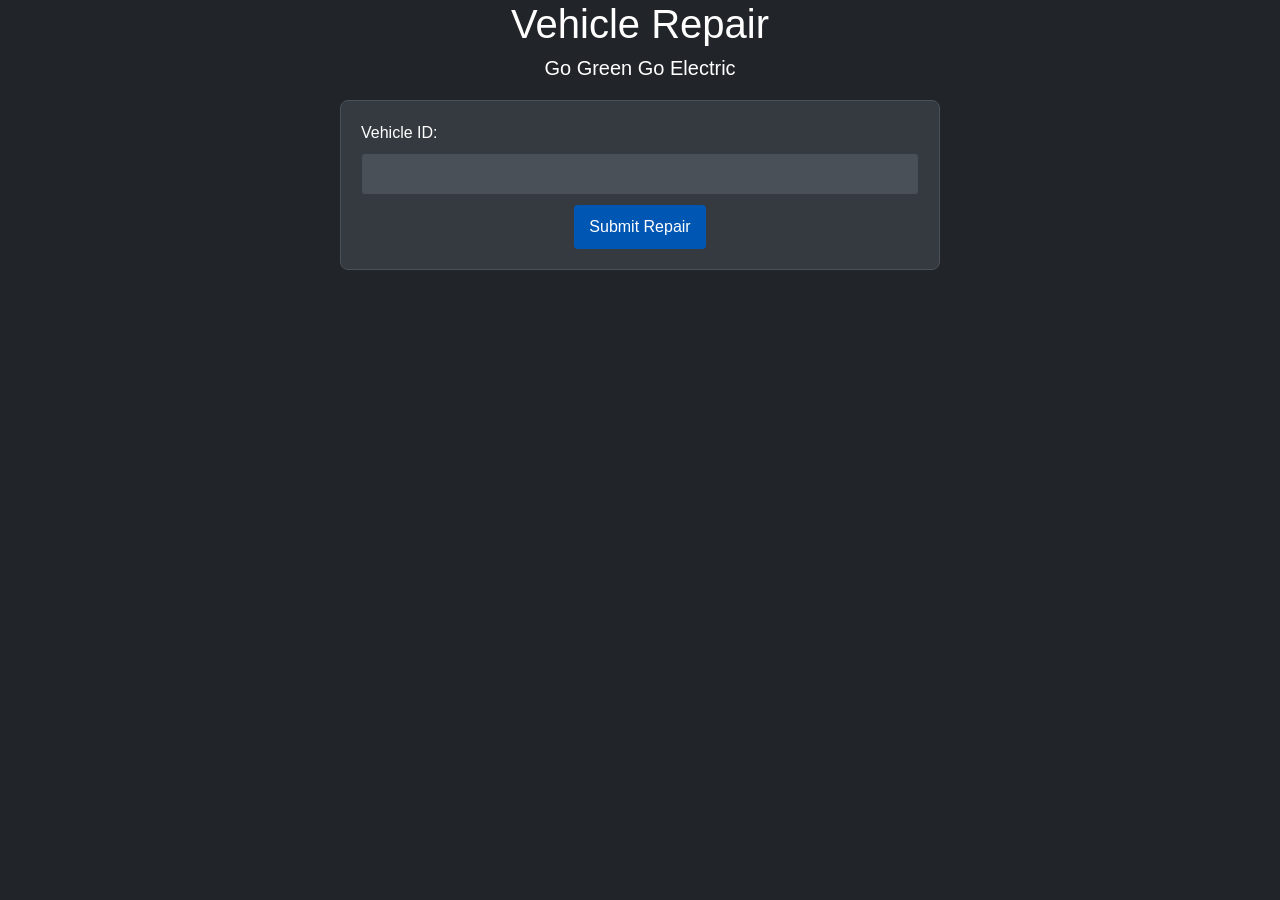
<file: src/main/webapp/vehicle-repair.html>
<!DOCTYPE html>
<html lang="en">
<head>
    <meta charset="UTF-8">
    <meta name="viewport" content="width=device-width, initial-scale=1.0">
    <title>Vehicle Repair</title>
    <link rel="stylesheet" href="https://stackpath.bootstrapcdn.com/bootstrap/4.3.1/css/bootstrap.min.css">
    <link rel="stylesheet" href="style.css">
</head>
<body>
<h1>Vehicle Repair</h1>
<h5>Go Green Go Electric</h5>

<form action="/process-vehicle-repair" method="post">
    <label for="vehicleId">Vehicle ID:</label>
    <input type="text" id="vehicleId" name="vehicleId" required>

    <button type="submit">Submit Repair</button>
</form>
</body>
</html>
</file>
<file: src/main/webapp/default.css>
#outerContent {
    max-width: 600px;
    margin: auto;
}

body {
    display: flex;
    flex-direction: column;
    min-height: 100vh;
    margin: 0;
    background-color: #282c35; /* Dark background color */
    color: #fff; /* Text color */
}

.header {
    background-color: #1c1f26; /* Darker background color */
    border-bottom: 1px solid #383d48; /* Darker border color */
    padding: 1rem;
}

.header-dark {
    background-color: #1c1f26; /* Darker background color */
    color: #fff; /* Text color */
}
.container {
    flex: 1;
    background-color: #1c1f26; /* Darker background color */
    border: 1px solid #383d48; /* Darker border color */
    border-radius: 8px;
    padding: 20px;
    margin-top: 20px;
}

.footer {
    background-color: #1c1f26; /* Darker background color */
    border-top: 1px solid #383d48; /* Darker border color */
    padding: 10px 0;
    width: 100%;
}

.list-group-item {
    background-color: #282c35; /* Dark background color for list items */
    color: #fff; /* Text color for list items */
    border: 1px solid #383d48; /* Darker border color for list items */
}

.list-group-item:hover {
    background-color: #383d48; /* Darker background color on hover */
}

.list-group-item.active {
    background-color: #383d48; /* Darker background color for active item */
}

.footer-text {
    color: #888; /* Gray text color */
}

.header h1 {
    font-family: 'Arial', sans-serif; /* Use a common sans-serif font */
    font-size: 2.5em; /* Increase font size */
    margin-bottom: 0; /* Remove default margin */
}
</file>
<file: src/main/webapp/style.css>
/* default.css */

body {
    font-family: 'Arial', sans-serif;
    background-color: #212529; /* Darker background color */
    color: #fff; /* Lighter text color */
}

h1, h5 {
    text-align: center;
    color: #fff; /* Lighter text color */
}

form {
    max-width: 600px;
    margin: 20px auto;
    background-color: #343a40; /* Darker background color */
    border: 1px solid #495057; /* Darker border color */
    border-radius: 8px;
    padding: 20px;
}

.form-column label {
    margin-bottom: 5px;
    color: #fff; /* Lighter text color */
}

form input[type="text"],
form input[type="date"],
form input[type="month"],
form select {
    width: 100%;
    padding: 8px;
    margin-bottom: 10px;
    border: 1px solid #343a40; /* Darker border color */
    border-radius: 4px;
    background-color: #495057; /* Darker background color */
    color: #fff; /* Lighter text color */
}

#registeredFields,
#unregisteredFields {
    display: none;
}

button {
    background-color: #0056b3; /* Darker background color */
    color: #fff;
    padding: 10px 15px;
    border: none;
    border-radius: 4px;
    cursor: pointer;
    margin: 0 auto;
    display: block;
}

button:hover {
    background-color: #004080; /* Darker background color on hover */
}

/* Add your custom styles here */
.container {
    text-align: center;
    margin-top: 50px;
}
</file>
